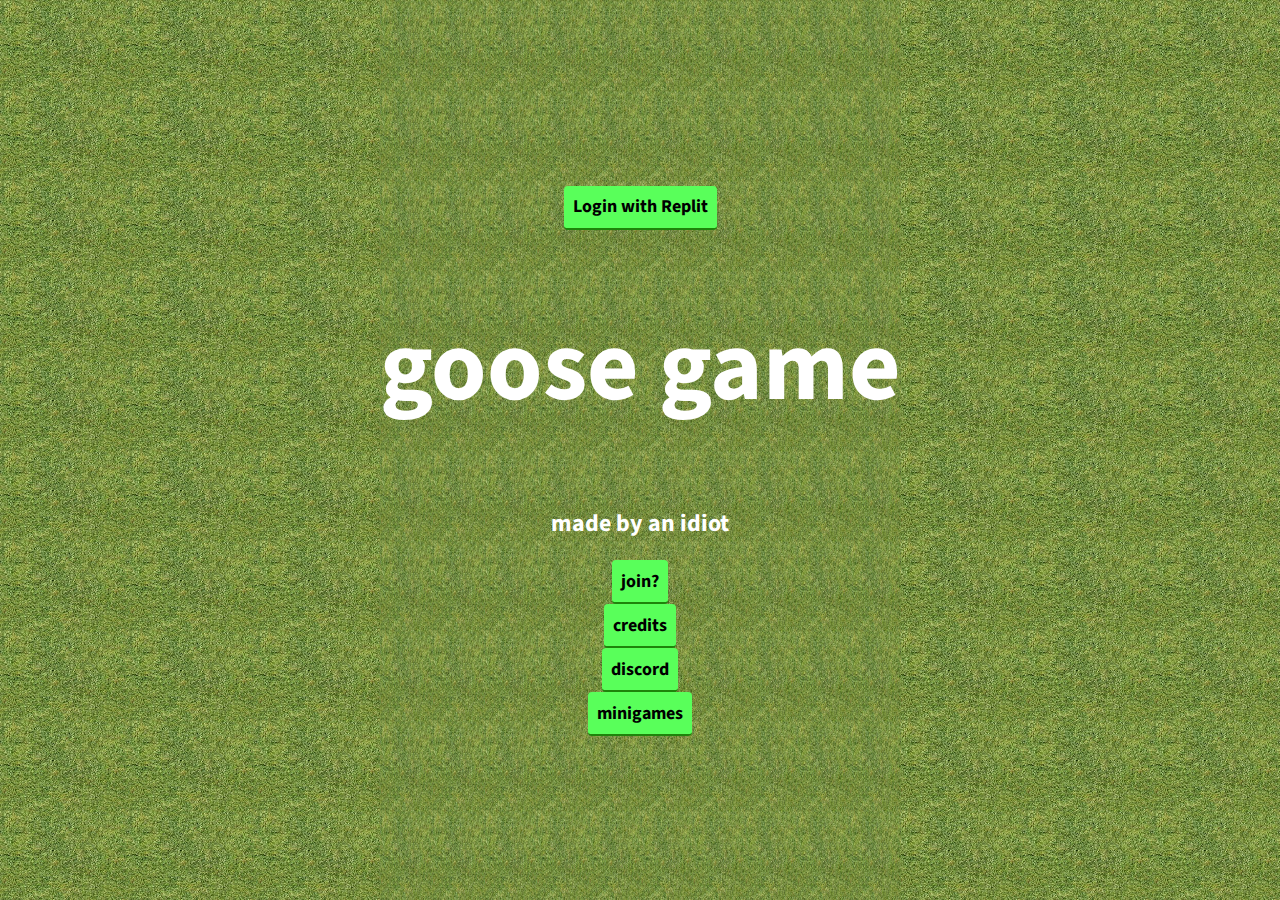
<file: index.html>
<html>

<head>
	<title>goose menu</title>
	<meta name="viewport" content="width=device-width, initial-scale=1.0">
	<meta name="referrer" content="strict-origin-when-cross-origin">
	<link rel="preconnect" href="https://fonts.gstatic.com">
	<link rel="icon" type="image/x-icon" href="/images/icon.png">
	<link href="https://fonts.googleapis.com/css2?family=Source+Sans+Pro:wght@400;700&display=swap" rel="stylesheet">
	<link rel="stylesheet" href="styles.css" type="text/css">
	<script src="https://cdn.onesignal.com/sdks/OneSignalSDK.js" async=""></script>
	<script src="https://replit.com/public/js/repl-auth-v2.js"></script>
	<script>
		window.OneSignal = window.OneSignal || [];
		OneSignal.push(function() {
			OneSignal.init({
				appId: "f5b4920a-80f8-4d7a-a3d1-ef82b37df83b",
				safari_web_id: "web.onesignal.auto.05737452-6fb0-4a74-aaf2-b68bc5a2ed6a",
				notifyButton: {
					enable: true,
				},
			});
		});
	</script>
	<script src="https://accounts.google.com/gsi/client" async defer></script>
	<script async src="https://pagead2.googlesyndication.com/pagead/js/adsbygoogle.js?client=ca-pub-2425815698661078"
     crossorigin="anonymous"></script>
	<script type="module">
		const user = await getUserInfo()
		const loggedinuser = document.getElementById(`logged-in-username`)
		loggedinuser.innerHTML = `Logged in with Replit as ${user.name}`
	</script>
</head>

<body>
	<center>
		<div id="g_id_onload" data-client_id="1085811017462-jls85p7ge8068jb6vuu1c1e27gch0t1r.apps.googleusercontent.com"
			data-callback="handleCredentialResponse">
		</div>
		<div class="g_id_signin" data-type="standard" data-size="large" data-theme="outline" data-text="sign_in_with"
			data-shape="rectangular" data-logo_alignment="left">

		</div><br>
		<button id="LoginWithReplitButton" onclick="LoginWithReplit(); closeLoginWithReplitButton();">Login with Replit</button>
		<div id="repl-login-container">
			<h2 id="logged-in-username"></h2>
		</div>
		<script>
			function decodeJwtResponse(token) {
				var base64Url = token.split('.')[1];
				var base64 = base64Url.replace(/-/g, '+').replace(/_/g, '/');
				var jsonPayload = decodeURIComponent(window.atob(base64).split('').map(function (c) {
					return '%' + ('00' + c.charCodeAt(0).toString(16)).slice(-2);
				}).join(''));

				return JSON.parse(jsonPayload);
			}
			function handleCredentialResponse(response) {
				const responsePayload = decodeJwtResponse(response.credential);
				console.log("ID: " + responsePayload.sub);
				console.log('Full Name: ' + responsePayload.name);
				console.log('Given Name: ' + responsePayload.given_name);
				console.log('Family Name: ' + responsePayload.family_name);
				console.log("Image URL: " + responsePayload.picture);
				console.log("Email: " + responsePayload.email);
			}
		</script>

		<script>
			//hehe boi
			var css = '#rainbow {animation-name:test; animation-duration:4s; animation-iteration-count:infinite; } @keyframes test{ 0%{color:#ff3300} 20%{color:#00ff00} 40%{color:#ffff00} 60%{color:#0000ff} 80%{color:#00ffff} 100%{color:#ff0000}', head = document.head || document.getElementsByTagName('head')[0], style = document.createElement('style'); style.type = 'text/css'; if (style.styleSheet) {style.styleSheet.cssText = css;} else {style.appendChild(document.createTextNode(css));} head.appendChild(style);
		</script>
		
	
		<h2>
			
		</h2>
		<h1 id="rainbow">goose game</h1>

		<h2>made by an idiot</h2>
		<script>function joinGame() {window.location.href = "game.html"}</script>
		<script>function credits() {window.location.replace("credits.html")} function words() {window.location.replace("https://ask.turtlesda.repl.co/")}

			function discord() {window.location.replace("https://discord.gg/m8y5hrp8aq")}
			function sand() {
				window.location.replace("https://sandsimulation.turtlesda.repl.co/");
			} function mini() {
				window.location.replace("minigames.html")
			}
		</script>
		<script>function updates() {window.location.replace("updates.html")}</script>
		<button onclick="joinGame()">join?</button><br>
		<!--might want to change spacing because theres only a single br tag!-->
		<button onclick="credits()">credits</button><br>
		<button onclick="discord()">discord</button><br>
		<button onclick="mini()">minigames</button><br>
		<!--<iframe src="https://discord.com/widget?id=1032076671051907102&theme=dark" width="350" height="500" allowtransparency="true" frameborder="0" sandbox="allow-popups allow-popups-to-escape-sandbox allow-same-origin allow-scripts"></iframe>!-->
		<!--
	  <script type="text/javascript">
    var alerted = localStorage.getItem('alerted') || '';
    if (alerted != 'yes') {
     update ="Version 1.0 | goosegame\r\n 1. Changes: \r\n 1. goose game is out of beta \r\n 2. Kicked a few players from the game because they were bugging playerCollision and updated anticheat and afk systems \r\n 3. Recruited 3 new testers (they chose not to have their names disclosed)";
     localStorage.setItem('alerted','yes');
    document.getElementById("update").textContent="Updates: " + update;
    }
</script>
	  !-->
		<script src="script.js"></script>
	</center>

</body>

</html>
</file>
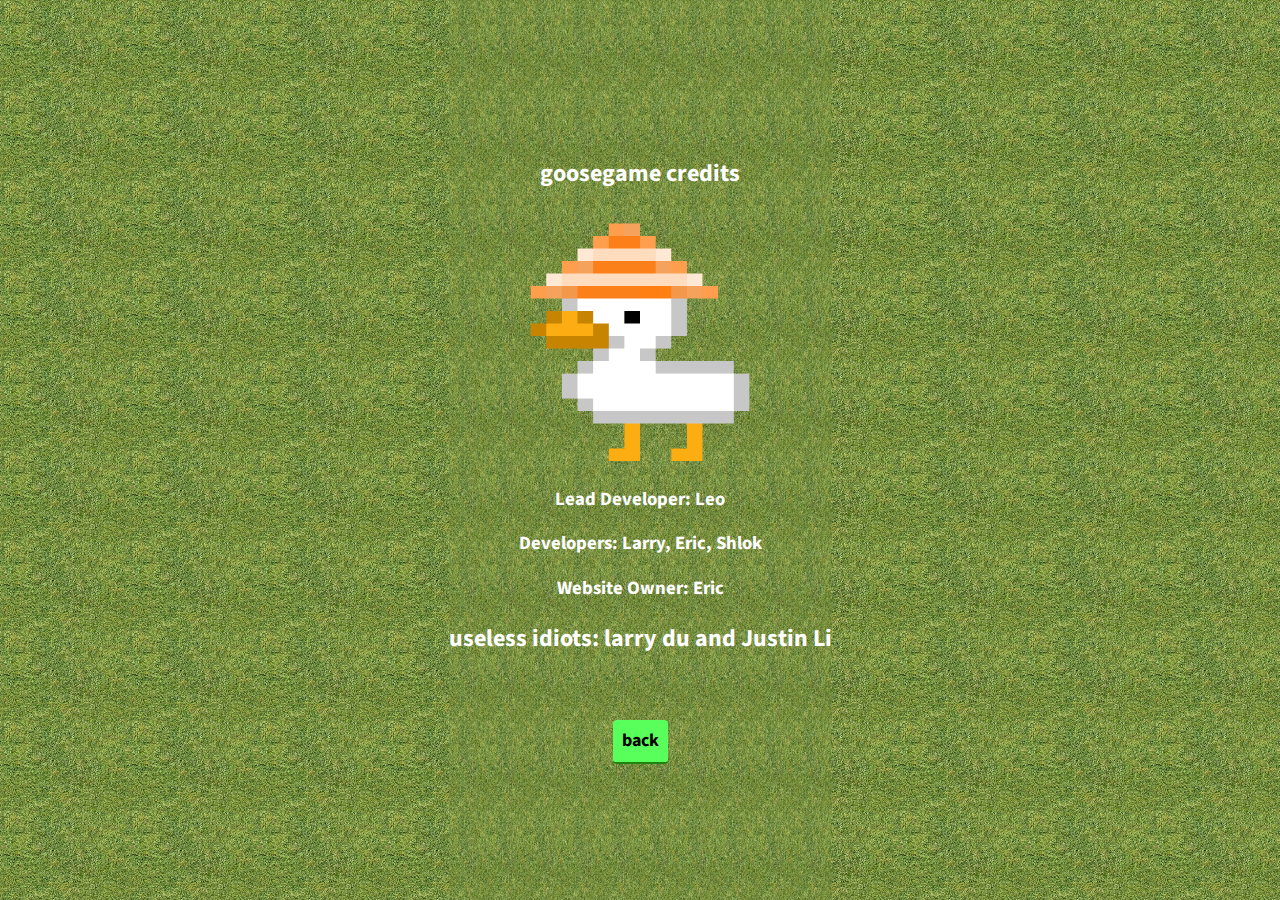
<file: credits.html>
<!DOCTYPE html>
<html>

<head>
  <meta charset="utf-8">
  <meta name="viewport" content="width=device-width">
  <!--<meta name="viewport" content="width=device-width, initial-scale=1.0">!-->
  <title>goose credits</title>	
  <link rel="preconnect" href="https://fonts.gstatic.com">
  <link rel="icon" type="image/x-icon" href="images/icon.png">
  <link href="https://fonts.googleapis.com/css2?family=Source+Sans+Pro:wght@400;700&display=swap" rel="stylesheet">
  <link rel="stylesheet" href="styles.css" type="text/css">
</head>

<body>
  <center>
	  <h2>goosegame credits</h2>
	  <img src="/images/icon.png" width="100px" height="50px"><br>
	  <div class="whitetext">
		  <h3>Lead Developer: Leo</h3>
	  	  <h3>Developers: Larry, Eric, Shlok</h3>
	      <h3>Website Owner: Eric</h3>
	  </div>
    <h2>useless idiots: larry du and Justin Li</h2><br><br>  <script>function goback() {window.location.href = "index.html";}</script>
	  <button onclick="goback()">back</button>
  </center>
  <script src="script.js"></script>
</body>

</html>
</file>
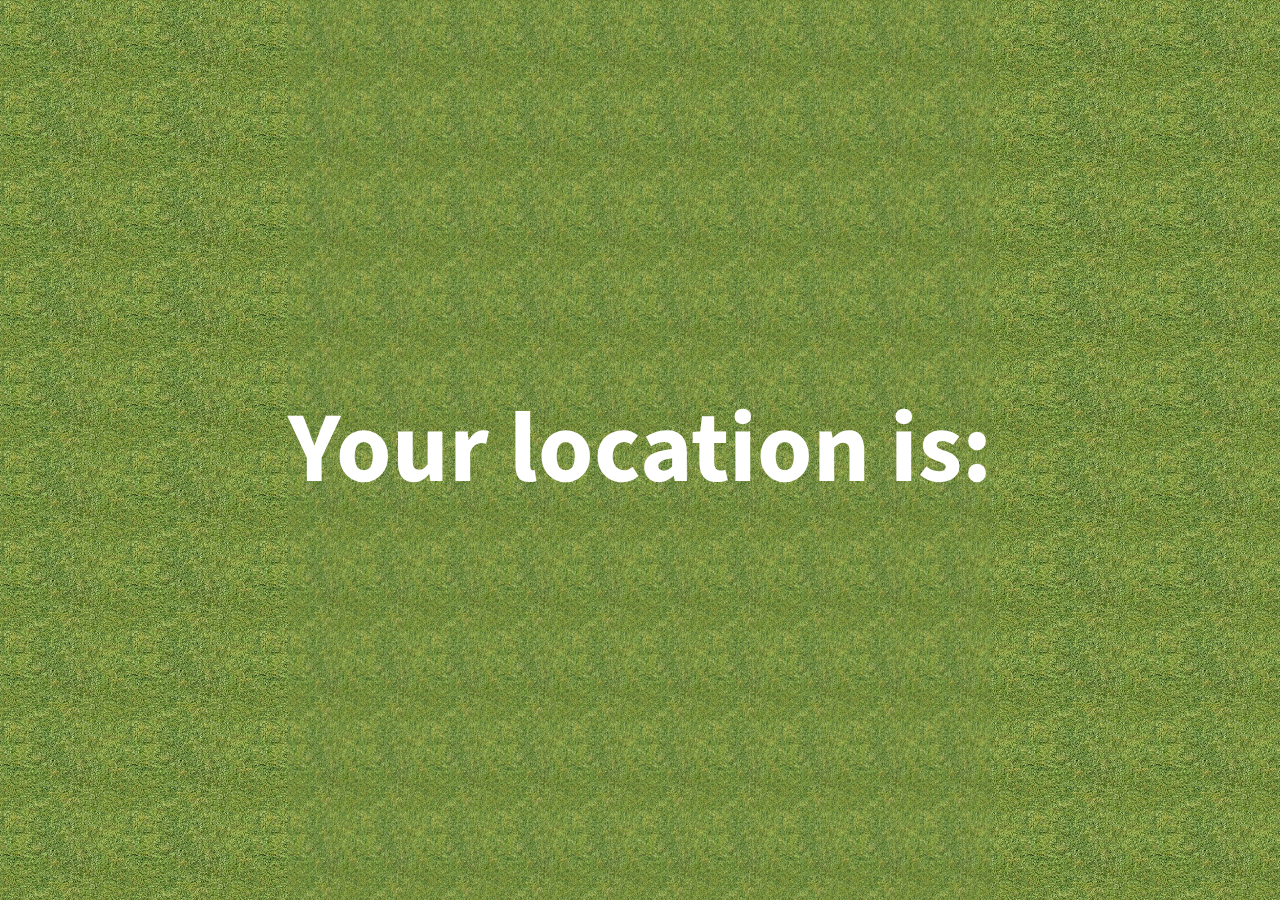
<file: findlocation.html>
<html>

<head>
	<title>Find Location | goosegame</title>
	<meta name="viewport" content="width=device-width, initial-scale=1.0">
	<meta name="referrer" content="strict-origin-when-cross-origin">
	<link rel="preconnect" href="https://fonts.gstatic.com">
	<link rel="icon" type="image/x-icon" href="/images/icon.png">
	<link href="https://fonts.googleapis.com/css2?family=Source+Sans+Pro:wght@400;700&display=swap" rel="stylesheet">
	<link rel="stylesheet" href="/styles.css" type="text/css">
	<script src="https://cdn.onesignal.com/sdks/OneSignalSDK.js" async=""></script>
	<script>
		window.OneSignal = window.OneSignal || [];
		OneSignal.push(function() {
			OneSignal.init({
				appId: "f5b4920a-80f8-4d7a-a3d1-ef82b37df83b",
				safari_web_id: "web.onesignal.auto.05737452-6fb0-4a74-aaf2-b68bc5a2ed6a",
				notifyButton: {
					enable: true,
				},
			});
		});
	</script>
	<script src="https://accounts.google.com/gsi/client" async defer></script>
	<script async src="https://pagead2.googlesyndication.com/pagead/js/adsbygoogle.js?client=ca-pub-2425815698661078"
		crossorigin="anonymous"></script>
</head>

<body>
	<center>
		<h1>Your location is: </h1><h1 id="demo"></h1>
		<script src="findlocation.js"></script>
	</center>

</body>

</html>
</file>
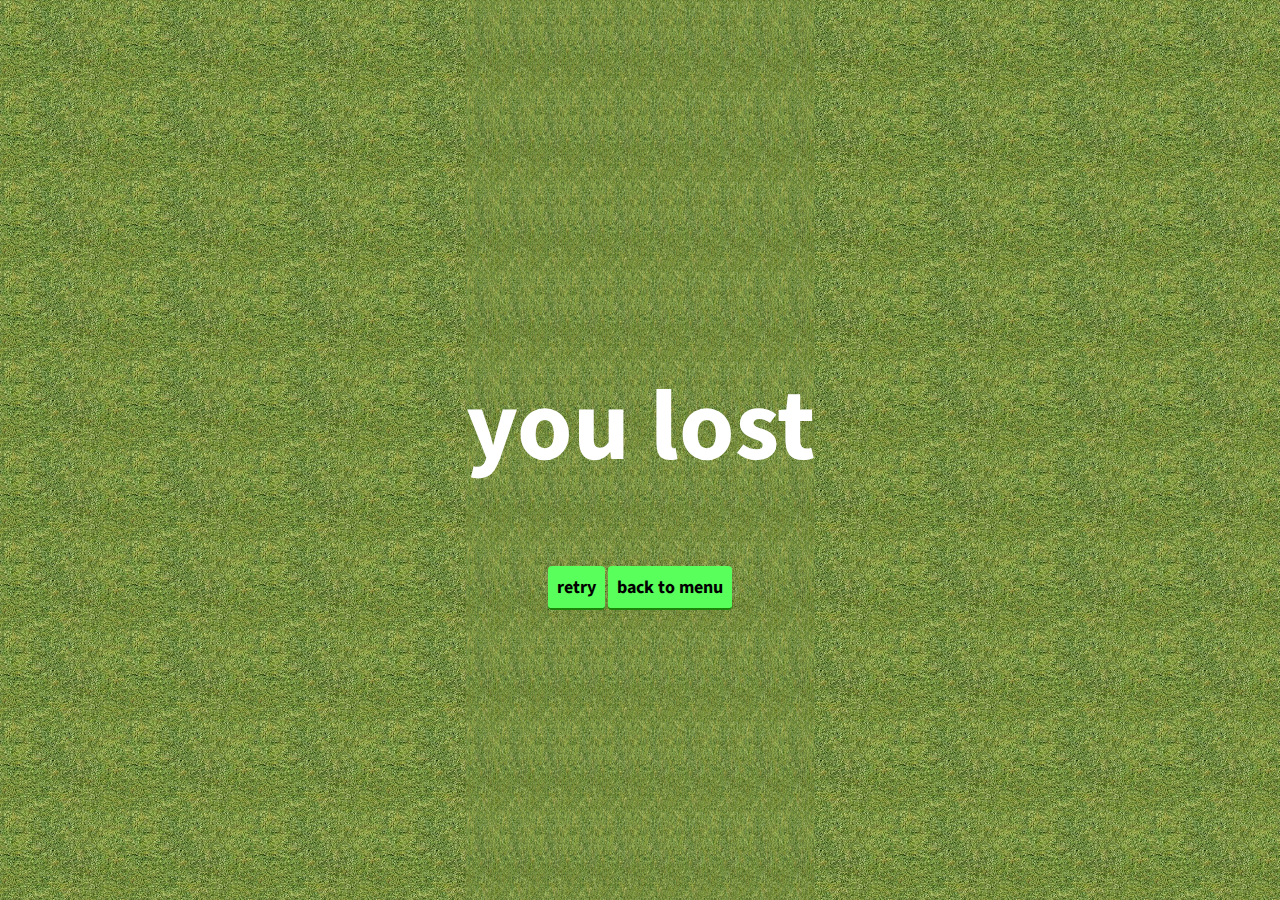
<file: index2.html>
<html>

<head>
  <title>goose</title>

  <meta name="viewport" content="width=device-width, initial-scale=1.0">
  <link rel="preconsnect" href="https://fonts.gstatic.com">
  <link rel="icon" type="image/x-icon" href="images/icon.png">
  <link href="https://fonts.googleapis.com/css2?family=Source+Sans+Pro:wght@400;700&display=swap" rel="stylesheet">
  <link rel="stylesheet" href="styles.css" type="text/css">
</head>

<body>






  <script src="/KeyPressListener.js"></script>
  <script src="/app.js"></script>
  <center>
    
    <script>function joinBack() {window.location.href = "game.html";}
      function leaveBack() {window.location.href = "index.html";}</script>
    <h1 id="#EE4B2B">you lost</h1>

    <button onclick="joinBack()"> retry </button>
    <button onclick="leaveBack()"> back to menu</button>

  </center>


</body>

</html>
</file>
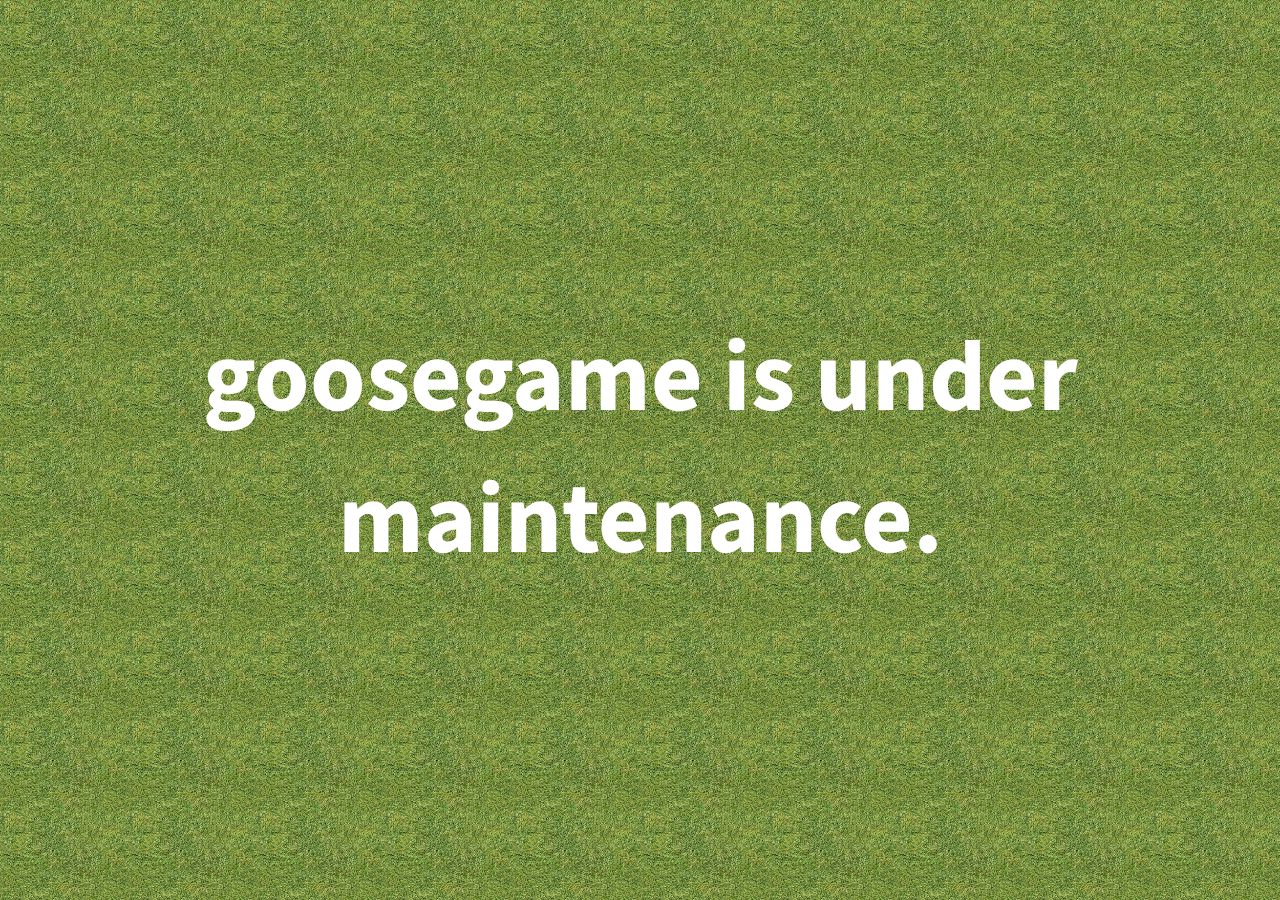
<file: maintenance.html>
<!<html>

<head>
	<title>Maintenance | goosegame</title>
	<meta name="viewport" content="width=device-width, initial-scale=1.0">
	<meta name="referrer" content="strict-origin-when-cross-origin">
	<link rel="preconnect" href="https://fonts.gstatic.com">
	<link rel="icon" type="image/x-icon" href="/images/icon.png">
	<link href="https://fonts.googleapis.com/css2?family=Source+Sans+Pro:wght@400;700&display=swap" rel="stylesheet">
	<link rel="stylesheet" href="/styles.css" type="text/css">
	<script src="https://cdn.onesignal.com/sdks/OneSignalSDK.js" async=""></script>
	<script src="https://replit.com/public/js/repl-auth-v2.js"></script>
	<script>
		window.OneSignal = window.OneSignal || [];
		OneSignal.push(function() {
			OneSignal.init({
				appId: "f5b4920a-80f8-4d7a-a3d1-ef82b37df83b",
				safari_web_id: "web.onesignal.auto.05737452-6fb0-4a74-aaf2-b68bc5a2ed6a",
				notifyButton: {
					enable: true,
				},
			});
		});
	<!--</script>
	<script src="https://accounts.google.com/gsi/client" async defer></script>
</head>

<body>
	<center>
		<h1>goosegame is under maintenance.</h1>
		<!--<script src="script.js"></script>!-->
	</center>

</body>

</html>
</file>
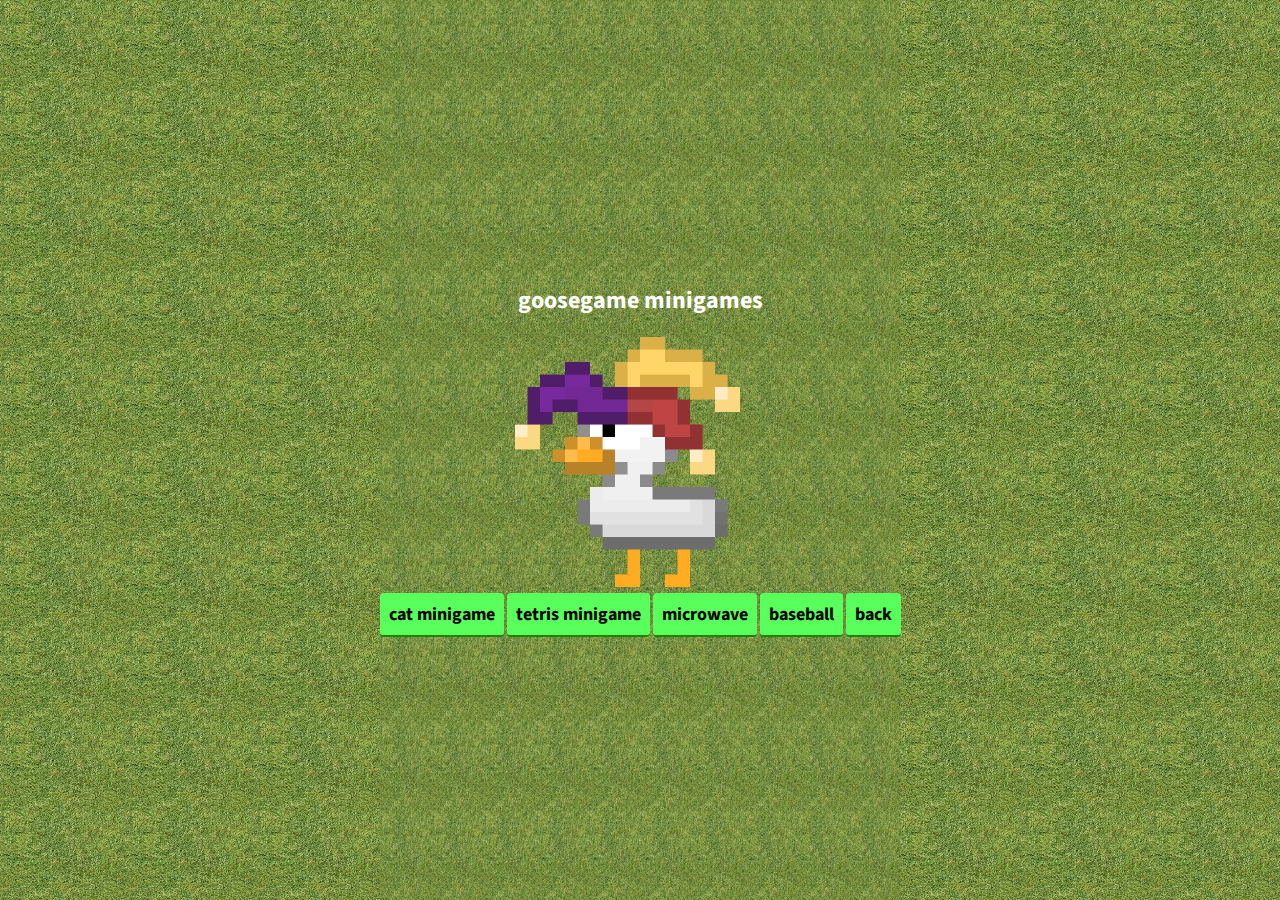
<file: minigames.html>
<!DOCTYPE html>
<html>

<head>
  <meta charset="utf-8">
  <meta name="viewport" content="width=device-width">
  <!--<meta name="viewport" content="width=device-width, initial-scale=1.0">!-->
  <title>goose credits</title>	
  <link rel="preconnect" href="https://fonts.gstatic.com">
  <link rel="icon" type="image/x-icon" href="images/icon.png">
  <link href="https://fonts.googleapis.com/css2?family=Source+Sans+Pro:wght@400;700&display=swap" rel="stylesheet">
  <link rel="stylesheet" href="styles.css" type="text/css">
</head>

<body>
  <center>
	  <h2>goosegame minigames</h2>
	  <img src="/images/jester.png" width="100px" height="50px"><br>
	  <!--
	  <div class="whitetext">
		  <h3>Lead Developer: Leo</h3>
	  	  <h3>Developers: Larry, Eric</h3>
	      <h3>Website Owner: Eric</h3>
	  </div>
	  !-->
	   <script>function goback() {window.location.href = "index.html";} function cat() { window.location.replace("https://dot.turtlesda.repl.co")} function tetris() {window.location.replace("https://tetris.turtlesda.repl.co") } function microwave() {window.location.replace("https://microwave.turtlesda.repl.co"
     )} function baseball() {window.location.replace("https://baseball.turtlesda.repl.co")}</script>
    <button onclick="cat()">cat minigame</button>
    <button onclick="tetris()">tetris minigame</button>
    <button onclick="microwave()">microwave</button>
	<button onclick="baseball()">baseball</button>
	  <button onclick="goback()">back</button>
  </center>
  <script src="script.js"></script>
</body>

</html>
</file>
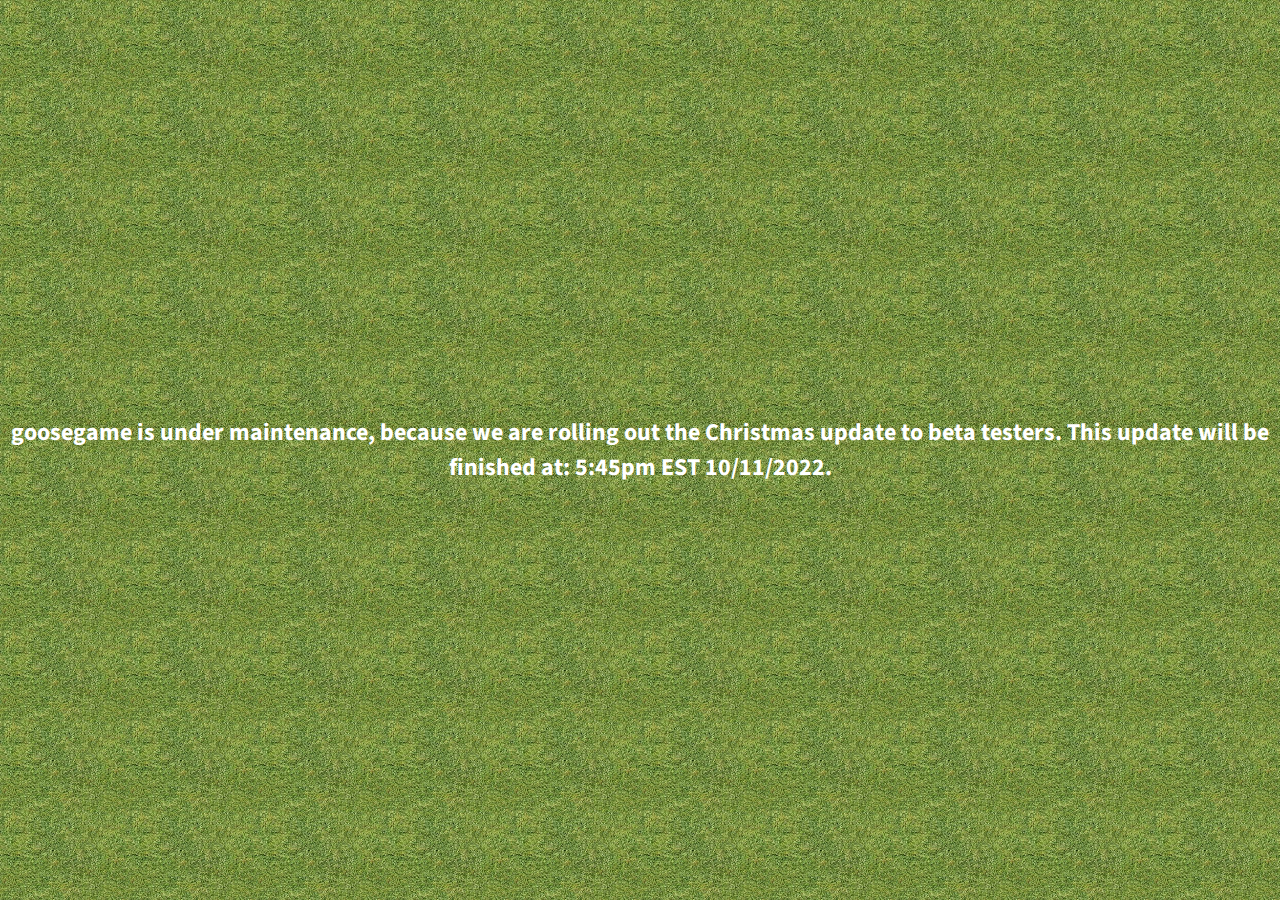
<file: offline.html>
<html>

<head>
	<title>404 | goosegame</title>
	<meta name="viewport" content="width=device-width, initial-scale=1.0">
	<meta name="referrer" content="strict-origin-when-cross-origin">
	<link rel="preconnect" href="https://fonts.gstatic.com">
	<link rel="icon" type="image/x-icon" href="/images/icon.png">
	<link href="https://fonts.googleapis.com/css2?family=Source+Sans+Pro:wght@400;700&display=swap" rel="stylesheet">
	<link rel="stylesheet" href="/styles.css" type="text/css">
	<script src="https://cdn.onesignal.com/sdks/OneSignalSDK.js" async=""></script>
	<script>
		window.OneSignal = window.OneSignal || [];
		OneSignal.push(function() {
			OneSignal.init({
				appId: "f5b4920a-80f8-4d7a-a3d1-ef82b37df83b",
				safari_web_id: "web.onesignal.auto.05737452-6fb0-4a74-aaf2-b68bc5a2ed6a",
				notifyButton: {
					enable: true,
				},
			});
		});
	</script>
	<script src="https://accounts.google.com/gsi/client" async defer></script>
	<script async src="https://pagead2.googlesyndication.com/pagead/js/adsbygoogle.js?client=ca-pub-2425815698661078"
		crossorigin="anonymous"></script>
</head>

<body>
	<center>
		<h2>goosegame is under maintenance, because we are rolling out the Christmas update to beta testers. This update will be finished at: 5:45pm EST 10/11/2022.</h2>
	</center>

</body>

</html>
</file>
<file: styles.css>
hat* {
  box-sizing:border-box;
}

html, body {
  margin: 0;
  padding: 0;
  height: 100%;
  background-image: url('images/grassrn.jpg');
  background-size: 10% 10%;
  font-family: 'Source Sans Pro', sans-serif;
  display: flex;
  align-items: center;
  justify-content: center;

  /* When the animation is finished, start again */
  
  
}

.game-container { 
  border: 2px solid black;
  position: relative;
  width: 500px;
  height: 240px;
  background-image: url('images/grassrn.jpg');
  background-size: 10% 10%;
  transform: scale(3);

  
}

.player-info {
  position: absolute;
  top: 0;
  left:0;
  padding: 1em;
  display: flex;
  gap: 0.5em;
  align-items: flex-end
}

label {
  display: block;
  font-weight: bold;
}

input[type="text"],
button {
  font-family: inherit;
  font-weight: bold;
  font-size: 18px;
  height: 44px;
  border-radius: 4px;
  outline: 0;
}

input[type="text"] {
  outline: 0;
  padding-left: 0.5em;
  border: 3px solid #222034;
  width: 150px;
  text-transform:none;
}
input[type="text"]:focus {
  border-color: #707070;
  transition-duration: 100ms;
}

button {
  padding-left: 0.5em;
  padding-right: 0.5em;
  background: #59ff5a;
  border: 0;
  border-bottom: 2px solid #1e830b;
  cursor: pointer;
}
button:active {
  position: relative;
  top: 1px;
  
}
button:hover {
  transition: 0.3s;
  background: #51e151;
  animation: shake 0.5s;

  /* When the animation is finished, start again */
  animation-iteration-count: infinite;
}

/* Characters */
.grid-cell {
  position: absolute;
  width: 16px;
  height: 16px;
  
}
.Character {
  transition: transform 0.4s;
  z-index: 1;
  
}
.Character.you {
  z-index: 2;
}
.Character.you .Character_you-arrow {
  display: block;
}
.Character_you-arrow {
  display: none;
  position: absolute;
  top:-28px;
  left: 3px;
  width: 16px;
  height: 16px;
  background: url('images/arrow.png') no-repeat no-repeat;
  image-rendering: pixelated;
}
.Character_sprite {
  overflow: hidden;
  
  background: url('images/characterswalking.gif');
  
  image-rendering: pixelated;

  
}

.Character[data-direction="right"] .Character_sprite {
  background-position-x: 16px;
  
}
.Character[data-direction="left"] .Character_sprite {
  background-position-x: 0px;
  
}
.Character[data-direction="left_walking"] .Character_sprite {
  background: url('images/characterswalking.gif');
  background-position-x: 0px;
  
  
  
  
}
.Character[data-direction="right_walking"] .Character_sprite {
  
  background: url('images/characterswalking.gif');
  background-position-x: 16px;
  
  
}

.Character_shadow {
  background: url('images/shadow.png') no-repeat no-repeat;
}

.Character_name-container {
  position: absolute;
  top: -12px;
  left: -5px;
  font-size: 5px;
  padding: 1px 2px 1px;
  border-radius: 3px;
  background: #333;
  color: white;
  font-weight: bold;
  text-transform: none;
  white-space: nowrap;
  
  
  
}
.Character_food-container {
  position: absolute;
  top: -20px;
  left: -5px;
  font-size: 5px;
  padding: 1px 2px 1px;
  border-radius: 3px;
  background: #333;
  color: rgb(201, 138, 12);
  font-weight: bold;
  text-transform: none;
  white-space: nowrap;
}

.food_sprite {
  background:url('images/food.png');
  
  image-rendering: pixelated;
   z-index:1;

  


}
.food_shadow {
  background: url('images/food-shadow.png');
  image-rendering: pixelated;
}
.curryrotten_shadow {
  background: url('images/food-shadow.png');
  image-rendering: pixelated;
  z-index:2;
}
.curryrotten_sprite {
  background: url('images/Curryrotten.gif');
  image-rendering: pixelated;
  z-index:2;
  
}



@-webkit-keyframes rainbow {
    0%{background-position:0% 82%}
    50%{background-position:100% 19%}
    100%{background-position:0% 82%}
}
@-moz-keyframes rainbow {
    0%{background-position:0% 82%}
    50%{background-position:100% 19%}
    100%{background-position:0% 82%}
}
@-o-keyframes rainbow {
    0%{background-position:0% 82%}
    50%{background-position:100% 19%}
    100%{background-position:0% 82%}
}
@keyframes rainbow { 
    0%{background-position:0% 82%}
    50%{background-position:100% 19%}
    100%{background-position:0% 82%}
}
h1 {
  color:white;
  font-size:100px;
}
@keyframes shake {
  0% { transform: translate(1px, 1px) rotate(0deg); }
  10% { transform: translate(-1px, -2px) rotate(-2deg); }
  20% { transform: translate(-3px, 0px) rotate(2deg); }
  30% { transform: translate(3px, 2px) rotate(0deg); }
  40% { transform: translate(1px, -1px) rotate(2deg); }
  50% { transform: translate(-1px, 2px) rotate(-2deg); }
  60% { transform: translate(-3px, 1px) rotate(0deg); }
  70% { transform: translate(3px, 1px) rotate(-2deg); }
  80% { transform: translate(-1px, -1px) rotate(2deg); }
  90% { transform: translate(1px, 2px) rotate(0deg); }
  100% { transform: translate(1px, -2px) rotate(-2deg); }
}
img {
  width: 250px;
  height: 250px;
  
}
h2{
  color:white;
}
h3
{
  color:white;
}
h4 
{
  color:white;
}
h5 
{
  color:white;
}
h6
{
  color:white;
}
h7
{
  color:white;
}
chat{
  position:absolute;
  top:300px;
  left:10px;
  font-size:30px;
  color:white;
  display:-ms-inline-grid;
}
.black-text {
  color:black;
}
#sign-out {
  background: white;
  text-decoration: none;
  box-shadow: 0 4px 8px 0 rgba(0, 0, 0, 0.2), 0 6px 20px 0 rgba(0, 0, 0, 0.19);
  padding-right: 20px;
  padding-left: 20px;
  padding-top: 10px;
  padding-bottom: 10px;
  color: grey;
  font-family: sans-serif;
  font-size: 13px;
}
.deaths{
  z-index:100000000000000000000;
  transition: 0.3s;
}
</file>
